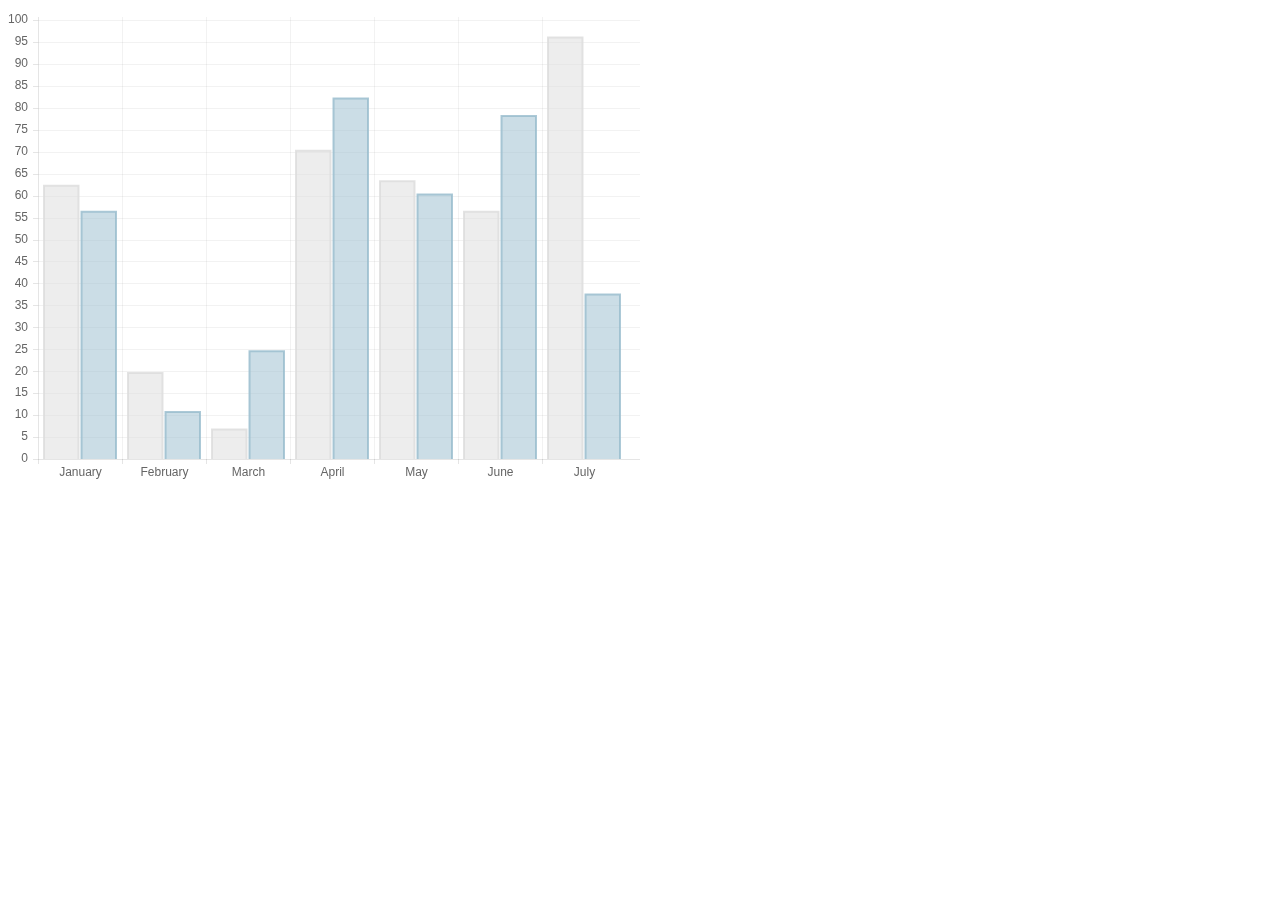
<file: Chart.js-master/samples/bar.html>
<!doctype html>
<html>
	<head>
		<title>Bar Chart</title>
		<script src="../Chart.js"></script>
	</head>
	<body>
		<div style="width: 50%">
			<canvas id="canvas" height="450" width="600"></canvas>
		</div>


	<script>
	var randomScalingFactor = function(){ return Math.round(Math.random()*100)};

	var barChartData = {
		labels : ["January","February","March","April","May","June","July"],
		datasets : [
			{
				fillColor : "rgba(220,220,220,0.5)",
				strokeColor : "rgba(220,220,220,0.8)",
				highlightFill: "rgba(220,220,220,0.75)",
				highlightStroke: "rgba(220,220,220,1)",
				data : [randomScalingFactor(),randomScalingFactor(),randomScalingFactor(),randomScalingFactor(),randomScalingFactor(),randomScalingFactor(),randomScalingFactor()]
			},
			{
				fillColor : "rgba(151,187,205,0.5)",
				strokeColor : "rgba(151,187,205,0.8)",
				highlightFill : "rgba(151,187,205,0.75)",
				highlightStroke : "rgba(151,187,205,1)",
				data : [randomScalingFactor(),randomScalingFactor(),randomScalingFactor(),randomScalingFactor(),randomScalingFactor(),randomScalingFactor(),randomScalingFactor()]
			}
		]

	}
	window.onload = function(){
		var ctx = document.getElementById("canvas").getContext("2d");
		window.myBar = new Chart(ctx).Bar(barChartData, {
			responsive : true
		});
	}

	</script>
	</body>
</html>
</file>
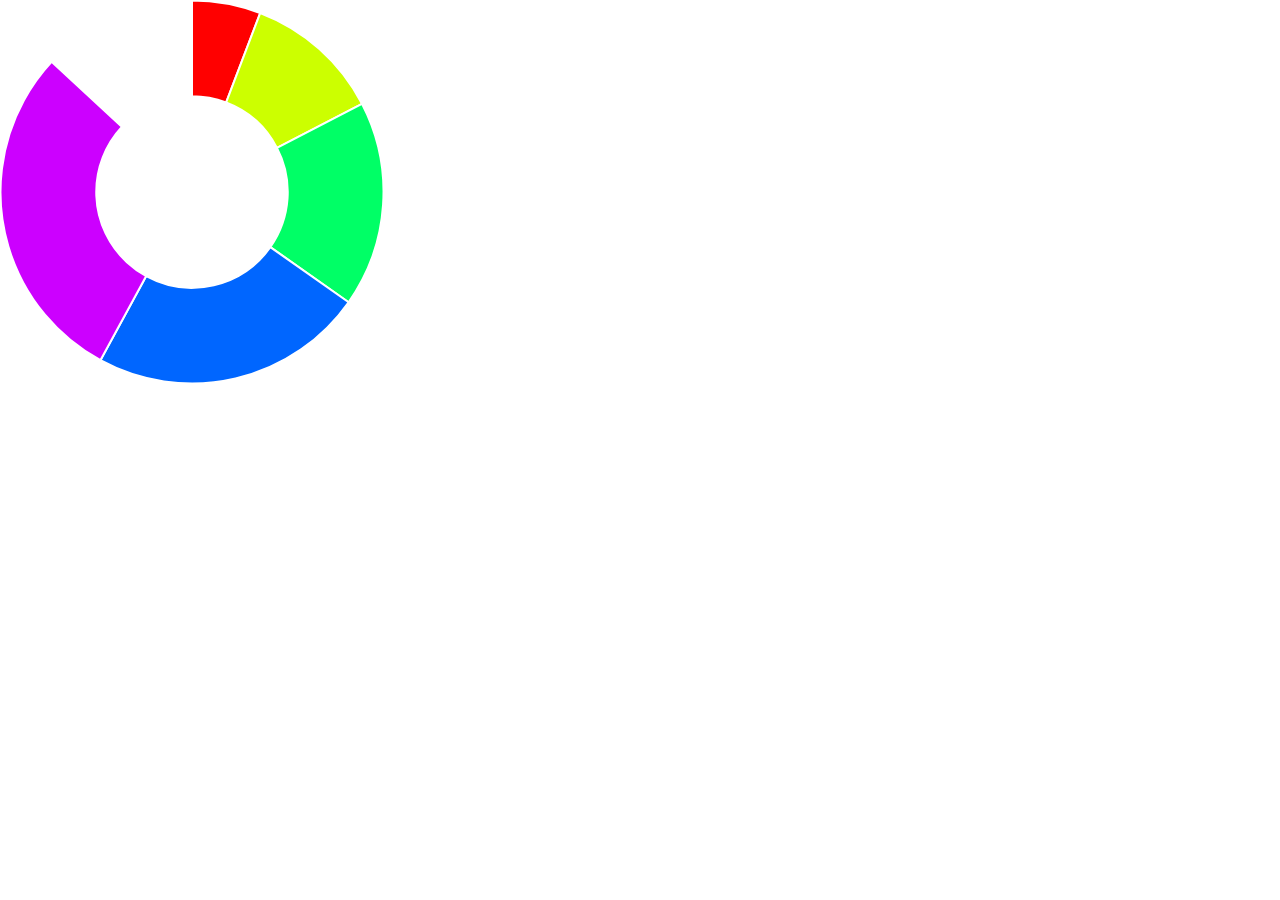
<file: Chart.js-master/samples/doughnut.color.html>
<!doctype html>
<html>
	<head>
		<title>Doughnut Chart</title>
		<script src="../src/Chart.Core.js"></script>
		<script src="../src/Chart.Doughnut.js"></script>
		<style>
			body{
				padding: 0;
				margin: 0;
			}
			#canvas-holder{
				width:30%;
			}
		</style>
	</head>
	<body>
		<div id="canvas-holder">
			<canvas id="chart-area" width="500" height="500"/>
		</div>


	<script>

		var doughnutData = [
				{
					value: 1,
					label: "One"
				},
				{
					value: 2,
					label: "Two"
				},
				{
					value: 3,
					label: "Three"
				},
				{
					value: 4,
					label: "Four"
				},
				{
					value: 5,
					label: "Five"
				}

			];

			window.onload = function(){
				var ctx = document.getElementById("chart-area").getContext("2d");
				window.myDoughnut = new Chart(ctx).Doughnut(doughnutData, {responsive : true});
			};



	</script>
	</body>
</html>
</file>
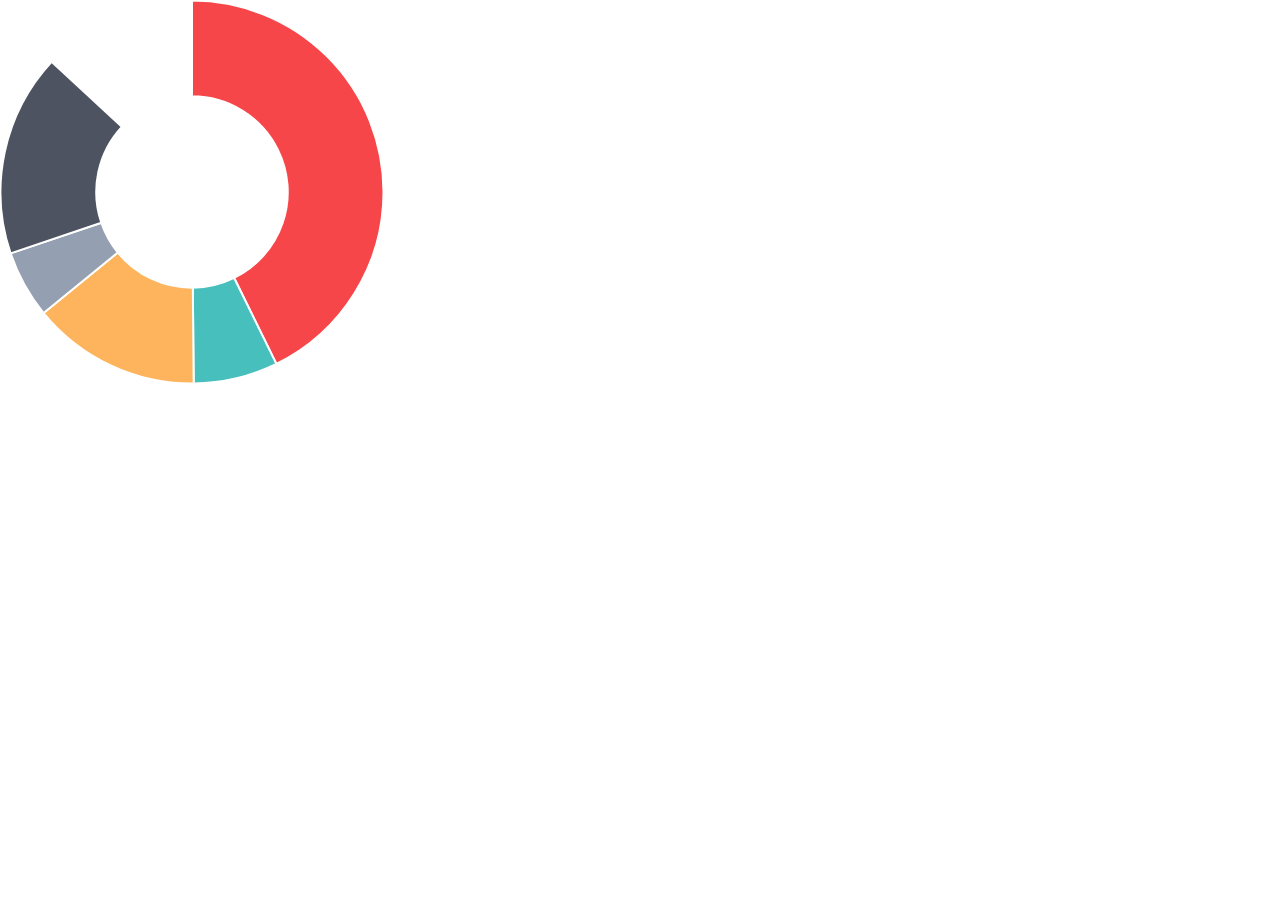
<file: Chart.js-master/samples/doughnut.html>
<!doctype html>
<html>
	<head>
		<title>Doughnut Chart</title>
		<script src="../Chart.js"></script>
		<style>
			body{
				padding: 0;
				margin: 0;
			}
			#canvas-holder{
				width:30%;
			}
		</style>
	</head>
	<body>
		<div id="canvas-holder">
			<canvas id="chart-area" width="500" height="500"/>
		</div>


	<script>

		var doughnutData = [
				{
					value: 300,
					color:"#F7464A",
					highlight: "#FF5A5E",
					label: "Red"
				},
				{
					value: 50,
					color: "#46BFBD",
					highlight: "#5AD3D1",
					label: "Green"
				},
				{
					value: 100,
					color: "#FDB45C",
					highlight: "#FFC870",
					label: "Yellow"
				},
				{
					value: 40,
					color: "#949FB1",
					highlight: "#A8B3C5",
					label: "Grey"
				},
				{
					value: 120,
					color: "#4D5360",
					highlight: "#616774",
					label: "Dark Grey"
				}

			];

			window.onload = function(){
				var ctx = document.getElementById("chart-area").getContext("2d");
				window.myDoughnut = new Chart(ctx).Doughnut(doughnutData, {responsive : true});
			};



	</script>
	</body>
</html>
</file>
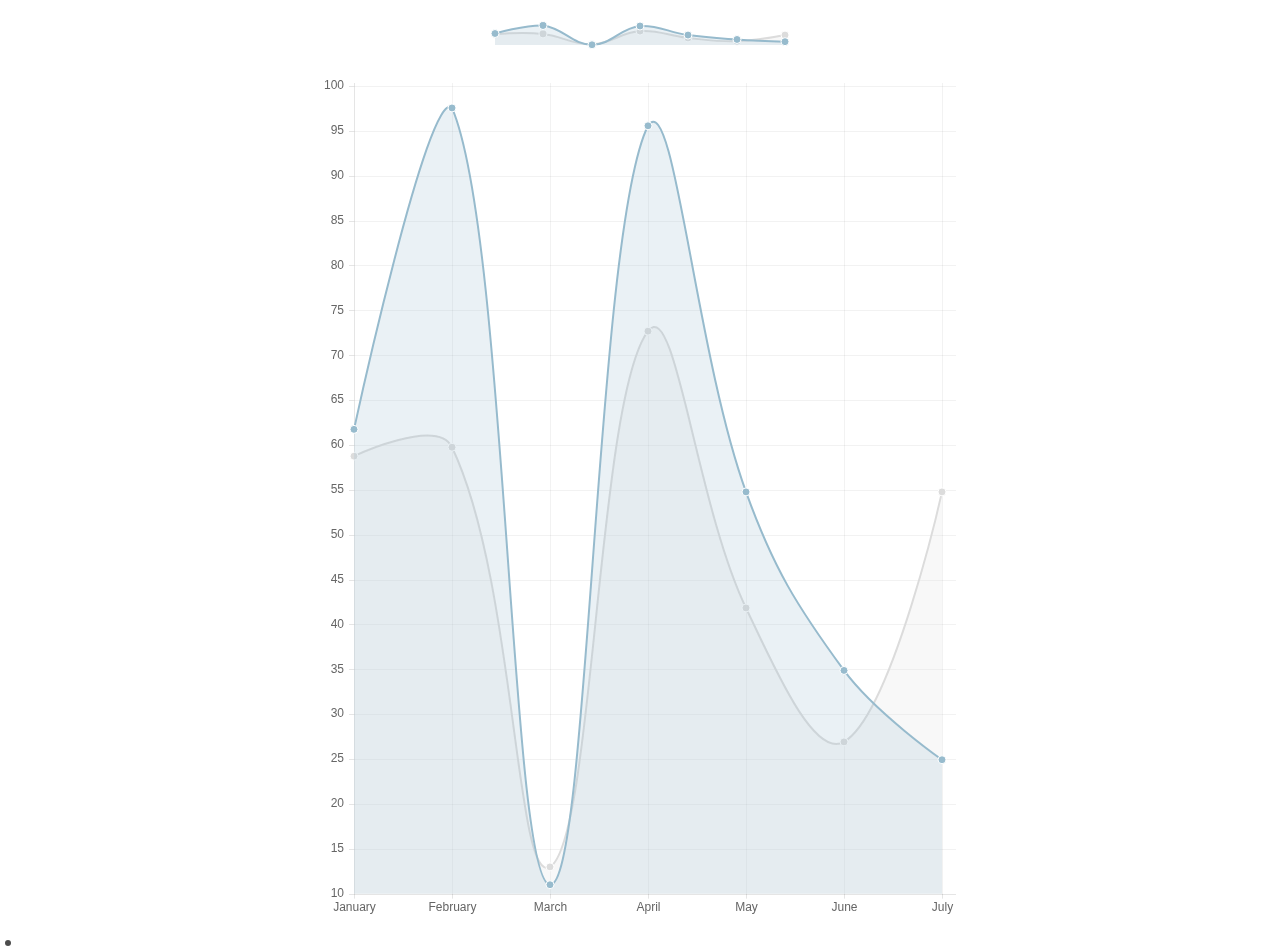
<file: Chart.js-master/samples/line-customTooltips.html>
<!doctype html>
<html>

<head>
    <title>Line Chart with Custom Tooltips</title>
    <script src="../Chart.js"></script>
    <script src="http://cdnjs.cloudflare.com/ajax/libs/jquery/2.1.3/jquery.min.js"></script>

    <style>
    #canvas-holder1 {
        width: 300px;
        margin: 20px auto;
    }
    #canvas-holder2 {
        width: 50%;
        margin: 20px 25%;
    }
    #chartjs-tooltip {
        opacity: 1;
        position: absolute;
        background: rgba(0, 0, 0, .7);
        color: white;
        padding: 3px;
        border-radius: 3px;
        -webkit-transition: all .1s ease;
        transition: all .1s ease;
        pointer-events: none;
        -webkit-transform: translate(-50%, 0);
        transform: translate(-50%, 0);
    }
   	.chartjs-tooltip-key{
   		display:inline-block;
   		width:10px;
   		height:10px;
   	}
    </style>
</head>

<body>
    <div id="canvas-holder1">
        <canvas id="chart1" width="300" height="30" />
    </div>
    <div id="canvas-holder2">
        <canvas id="chart2" width="450" height="600" />
    </div>

    <div id="chartjs-tooltip"></div>


    <script>

    Chart.defaults.global.pointHitDetectionRadius = 1;
    Chart.defaults.global.customTooltips = function(tooltip) {

        var tooltipEl = $('#chartjs-tooltip');

        if (!tooltip) {
            tooltipEl.css({
                opacity: 0
            });
            return;
        }

        tooltipEl.removeClass('above below');
        tooltipEl.addClass(tooltip.yAlign);

        var innerHtml = '';
        for (var i = tooltip.labels.length - 1; i >= 0; i--) {
        	innerHtml += [
        		'<div class="chartjs-tooltip-section">',
        		'	<span class="chartjs-tooltip-key" style="background-color:' + tooltip.legendColors[i].fill + '"></span>',
        		'	<span class="chartjs-tooltip-value">' + tooltip.labels[i] + '</span>',
        		'</div>'
        	].join('');
        }
        tooltipEl.html(innerHtml);

        tooltipEl.css({
            opacity: 1,
            left: tooltip.chart.canvas.offsetLeft + tooltip.x + 'px',
            top: tooltip.chart.canvas.offsetTop + tooltip.y + 'px',
            fontFamily: tooltip.fontFamily,
            fontSize: tooltip.fontSize,
            fontStyle: tooltip.fontStyle,
        });
    };
    var randomScalingFactor = function() {
        return Math.round(Math.random() * 100);
    };
    var lineChartData = {
        labels: ["January", "February", "March", "April", "May", "June", "July"],
        datasets: [{
            label: "My First dataset",
            fillColor: "rgba(220,220,220,0.2)",
            strokeColor: "rgba(220,220,220,1)",
            pointColor: "rgba(220,220,220,1)",
            pointStrokeColor: "#fff",
            pointHighlightFill: "#fff",
            pointHighlightStroke: "rgba(220,220,220,1)",
            data: [randomScalingFactor(), randomScalingFactor(), randomScalingFactor(), randomScalingFactor(), randomScalingFactor(), randomScalingFactor(), randomScalingFactor()]
        }, {
            label: "My Second dataset",
            fillColor: "rgba(151,187,205,0.2)",
            strokeColor: "rgba(151,187,205,1)",
            pointColor: "rgba(151,187,205,1)",
            pointStrokeColor: "#fff",
            pointHighlightFill: "#fff",
            pointHighlightStroke: "rgba(151,187,205,1)",
            data: [randomScalingFactor(), randomScalingFactor(), randomScalingFactor(), randomScalingFactor(), randomScalingFactor(), randomScalingFactor(), randomScalingFactor()]
        }]
    };

    window.onload = function() {
        var ctx1 = document.getElementById("chart1").getContext("2d");
        window.myLine = new Chart(ctx1).Line(lineChartData, {
        	showScale: false,
        	pointDot : true,
            responsive: true
        });

        var ctx2 = document.getElementById("chart2").getContext("2d");
        window.myLine = new Chart(ctx2).Line(lineChartData, {
            responsive: true
        });
    };
    </script>
</body>

</html>
</file>
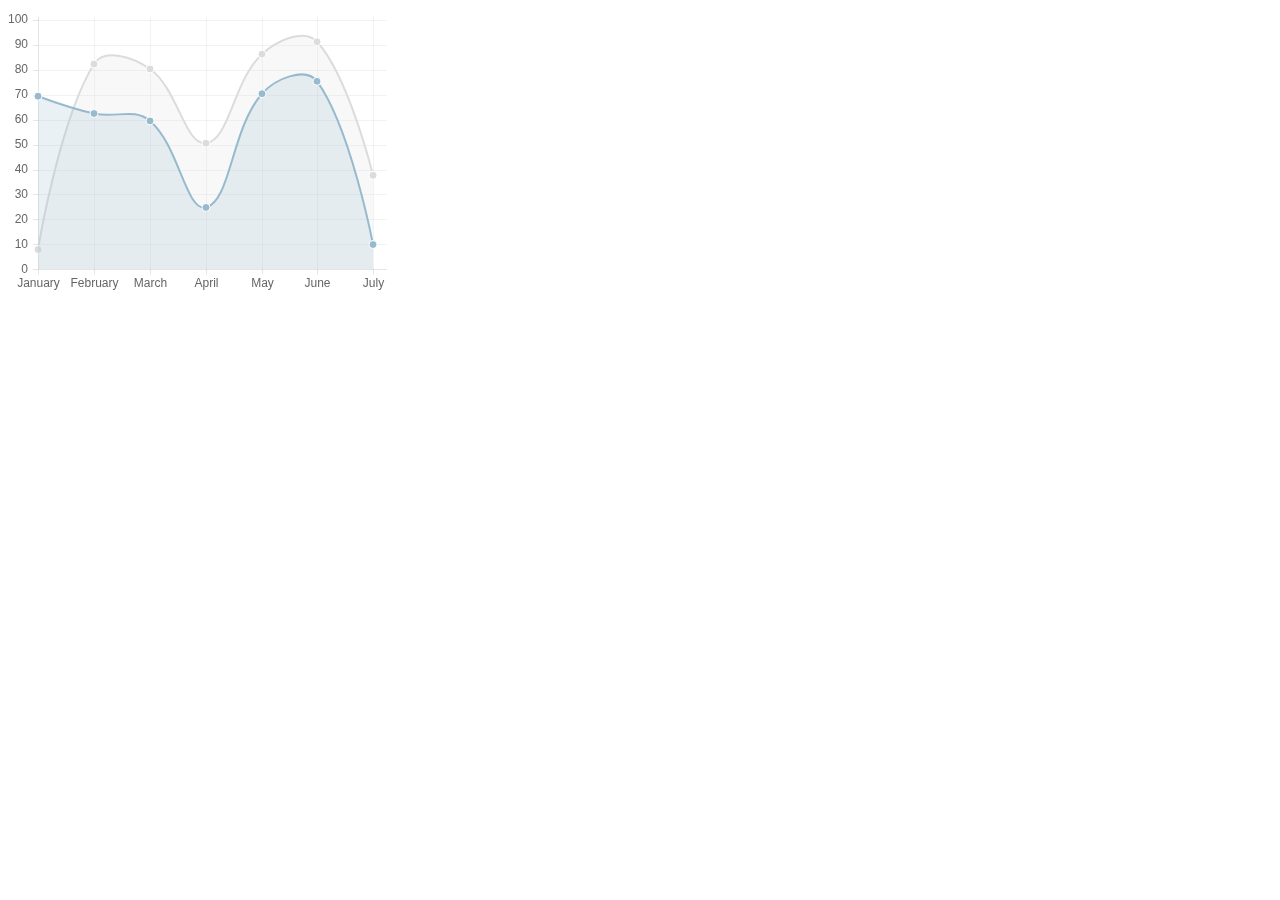
<file: Chart.js-master/samples/line.html>
<!doctype html>
<html>
	<head>
		<title>Line Chart</title>
		<script src="../Chart.js"></script>
	</head>
	<body>
		<div style="width:30%">
			<div>
				<canvas id="canvas" height="450" width="600"></canvas>
			</div>
		</div>


	<script>
		var randomScalingFactor = function(){ return Math.round(Math.random()*100)};
		var lineChartData = {
			labels : ["January","February","March","April","May","June","July"],
			datasets : [
				{
					label: "My First dataset",
					fillColor : "rgba(220,220,220,0.2)",
					strokeColor : "rgba(220,220,220,1)",
					pointColor : "rgba(220,220,220,1)",
					pointStrokeColor : "#fff",
					pointHighlightFill : "#fff",
					pointHighlightStroke : "rgba(220,220,220,1)",
					data : [randomScalingFactor(),randomScalingFactor(),randomScalingFactor(),randomScalingFactor(),randomScalingFactor(),randomScalingFactor(),randomScalingFactor()]
				},
				{
					label: "My Second dataset",
					fillColor : "rgba(151,187,205,0.2)",
					strokeColor : "rgba(151,187,205,1)",
					pointColor : "rgba(151,187,205,1)",
					pointStrokeColor : "#fff",
					pointHighlightFill : "#fff",
					pointHighlightStroke : "rgba(151,187,205,1)",
					data : [randomScalingFactor(),randomScalingFactor(),randomScalingFactor(),randomScalingFactor(),randomScalingFactor(),randomScalingFactor(),randomScalingFactor()]
				}
			]

		}

	window.onload = function(){
		var ctx = document.getElementById("canvas").getContext("2d");
		window.myLine = new Chart(ctx).Line(lineChartData, {
			responsive: true
		});
	}


	</script>
	</body>
</html>
</file>
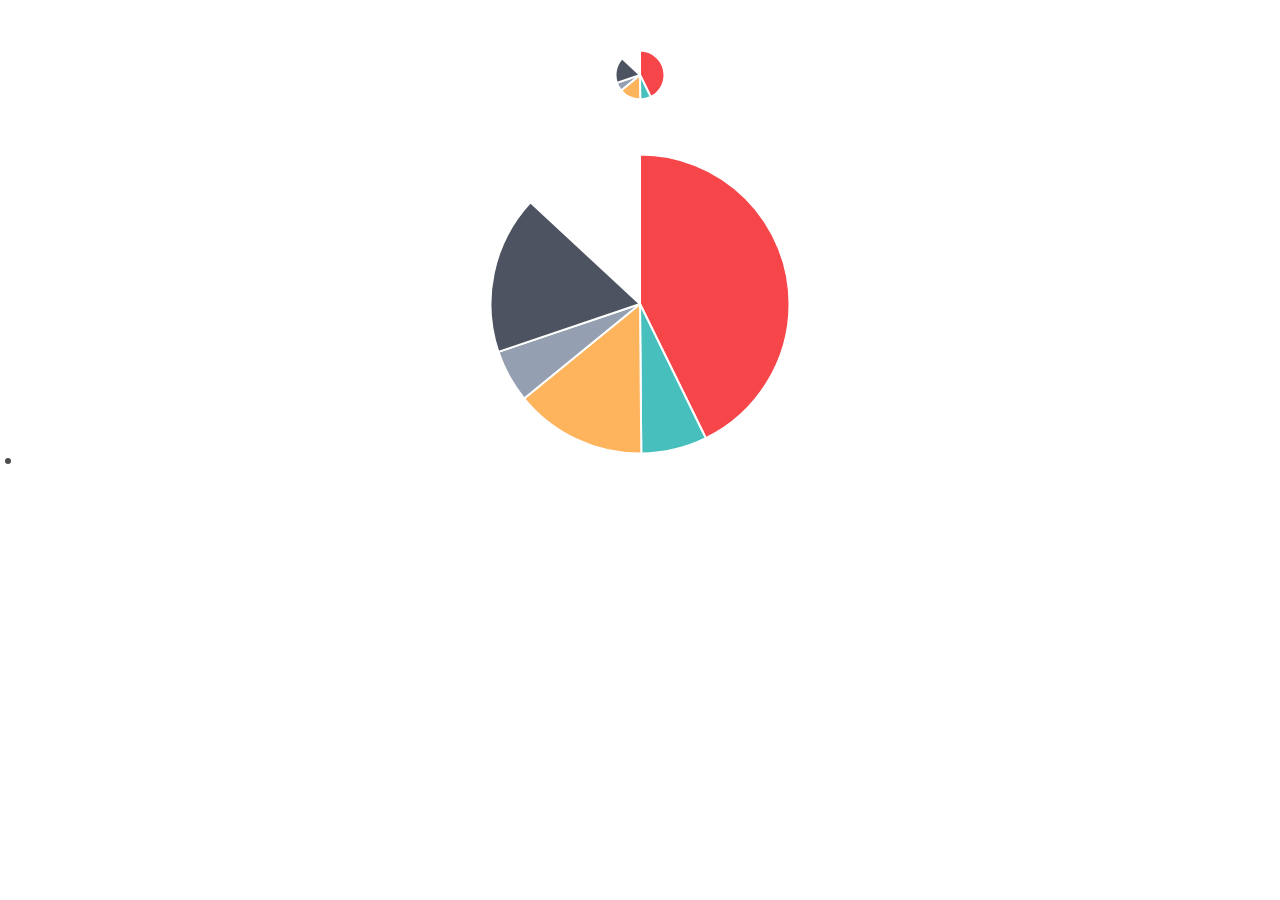
<file: Chart.js-master/samples/pie-customTooltips.html>
<!doctype html>
<html>

<head>
    <title>Pie Chart with Custom Tooltips</title>
    <script src="../Chart.js"></script>
    <script src="http://cdnjs.cloudflare.com/ajax/libs/jquery/2.1.3/jquery.min.js"></script>

    <style>
    #canvas-holder {
        width: 100%;
        margin-top: 50px;
        text-align: center;
    }
    #chartjs-tooltip {
        opacity: 1;
        position: absolute;
        background: rgba(0, 0, 0, .7);
        color: white;
        padding: 3px;
        border-radius: 3px;
        -webkit-transition: all .1s ease;
        transition: all .1s ease;
        pointer-events: none;
        -webkit-transform: translate(-50%, 0);
        transform: translate(-50%, 0);
    }
    #chartjs-tooltip.below {
        -webkit-transform: translate(-50%, 0);
        transform: translate(-50%, 0);
    }
    #chartjs-tooltip.below:before {
        border: solid;
        border-color: #111 transparent;
        border-color: rgba(0, 0, 0, .8) transparent;
        border-width: 0 8px 8px 8px;
        bottom: 1em;
        content: "";
        display: block;
        left: 50%;
        position: absolute;
        z-index: 99;
        -webkit-transform: translate(-50%, -100%);
        transform: translate(-50%, -100%);
    }
    #chartjs-tooltip.above {
        -webkit-transform: translate(-50%, -100%);
        transform: translate(-50%, -100%);
    }
    #chartjs-tooltip.above:before {
        border: solid;
        border-color: #111 transparent;
        border-color: rgba(0, 0, 0, .8) transparent;
        border-width: 8px 8px 0 8px;
        bottom: 1em;
        content: "";
        display: block;
        left: 50%;
        top: 100%;
        position: absolute;
        z-index: 99;
        -webkit-transform: translate(-50%, 0);
        transform: translate(-50%, 0);
    }
    </style>
</head>

<body>
    <div id="canvas-holder">
        <canvas id="chart-area1" width="50" height="50" />
    </div>
    <div id="canvas-holder">
        <canvas id="chart-area2" width="300" height="300" />
    </div>

    <div id="chartjs-tooltip"></div>


    <script>
    Chart.defaults.global.customTooltips = function(tooltip) {

    	// Tooltip Element
        var tooltipEl = $('#chartjs-tooltip');

        // Hide if no tooltip
        if (!tooltip) {
            tooltipEl.css({
                opacity: 0
            });
            return;
        }

        // Set caret Position
        tooltipEl.removeClass('above below');
        tooltipEl.addClass(tooltip.yAlign);

        // Set Text
        tooltipEl.html(tooltip.text);

        // Find Y Location on page
        var top;
        if (tooltip.yAlign == 'above') {
            top = tooltip.y - tooltip.caretHeight - tooltip.caretPadding;
        } else {
            top = tooltip.y + tooltip.caretHeight + tooltip.caretPadding;
        }

        // Display, position, and set styles for font
        tooltipEl.css({
            opacity: 1,
            left: tooltip.chart.canvas.offsetLeft + tooltip.x + 'px',
            top: tooltip.chart.canvas.offsetTop + top + 'px',
            fontFamily: tooltip.fontFamily,
            fontSize: tooltip.fontSize,
            fontStyle: tooltip.fontStyle,
        });
    };

    var pieData = [{
        value: 300,
        color: "#F7464A",
        highlight: "#FF5A5E",
        label: "Red"
    }, {
        value: 50,
        color: "#46BFBD",
        highlight: "#5AD3D1",
        label: "Green"
    }, {
        value: 100,
        color: "#FDB45C",
        highlight: "#FFC870",
        label: "Yellow"
    }, {
        value: 40,
        color: "#949FB1",
        highlight: "#A8B3C5",
        label: "Grey"
    }, {
        value: 120,
        color: "#4D5360",
        highlight: "#616774",
        label: "Dark Grey"
    }];

    window.onload = function() {
        var ctx1 = document.getElementById("chart-area1").getContext("2d");
        window.myPie = new Chart(ctx1).Pie(pieData);

        var ctx2 = document.getElementById("chart-area2").getContext("2d");
        window.myPie = new Chart(ctx2).Pie(pieData);
    };
    </script>
</body>

</html>
</file>
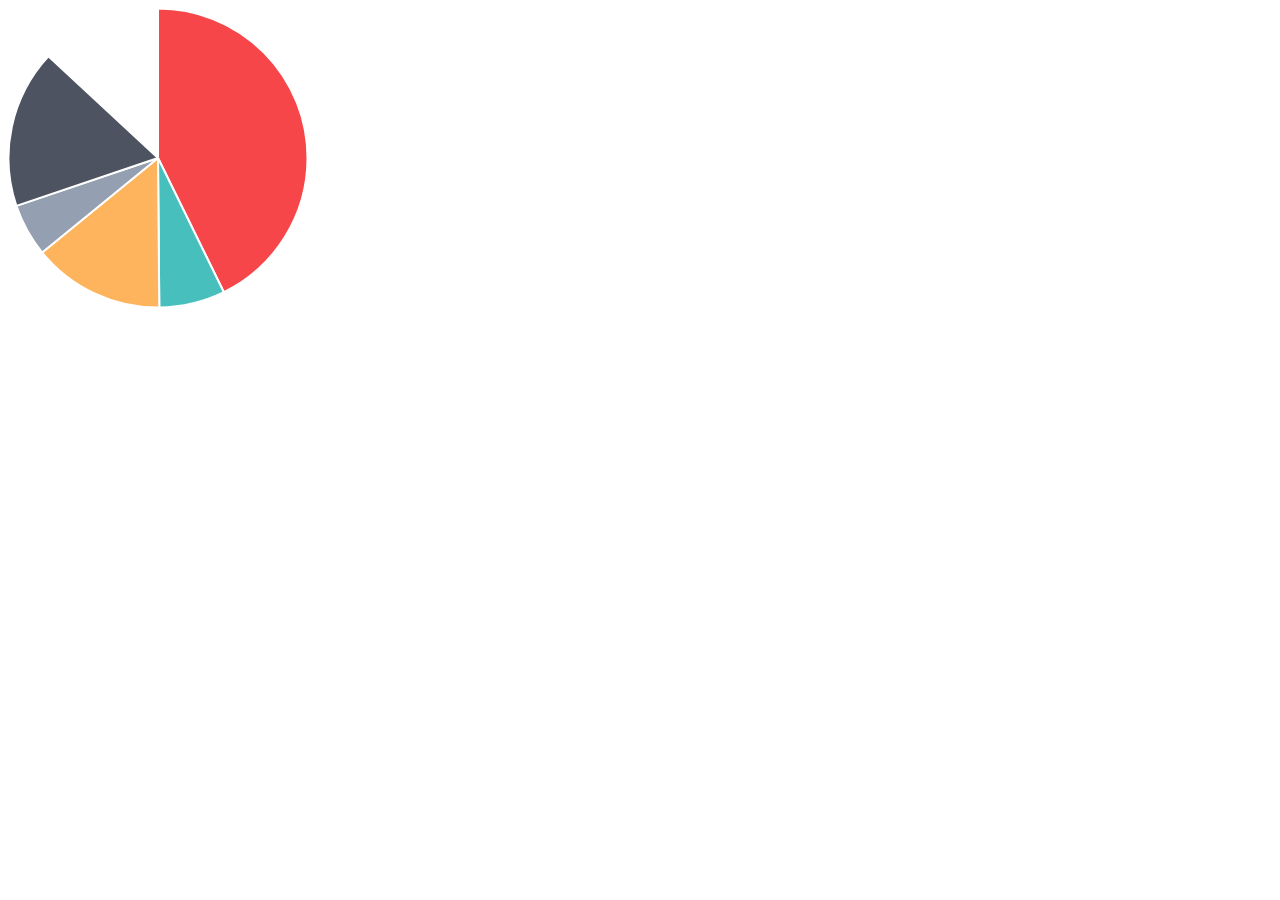
<file: Chart.js-master/samples/pie.html>
<!doctype html>
<html>
	<head>
		<title>Pie Chart</title>
		<script src="../Chart.js"></script>
	</head>
	<body>
		<div id="canvas-holder">
			<canvas id="chart-area" width="300" height="300"/>
		</div>


	<script>

		var pieData = [
				{
					value: 300,
					color:"#F7464A",
					highlight: "#FF5A5E",
					label: "Red"
				},
				{
					value: 50,
					color: "#46BFBD",
					highlight: "#5AD3D1",
					label: "Green"
				},
				{
					value: 100,
					color: "#FDB45C",
					highlight: "#FFC870",
					label: "Yellow"
				},
				{
					value: 40,
					color: "#949FB1",
					highlight: "#A8B3C5",
					label: "Grey"
				},
				{
					value: 120,
					color: "#4D5360",
					highlight: "#616774",
					label: "Dark Grey"
				}

			];

			window.onload = function(){
				var ctx = document.getElementById("chart-area").getContext("2d");
				window.myPie = new Chart(ctx).Pie(pieData);
			};



	</script>
	</body>
</html>
</file>
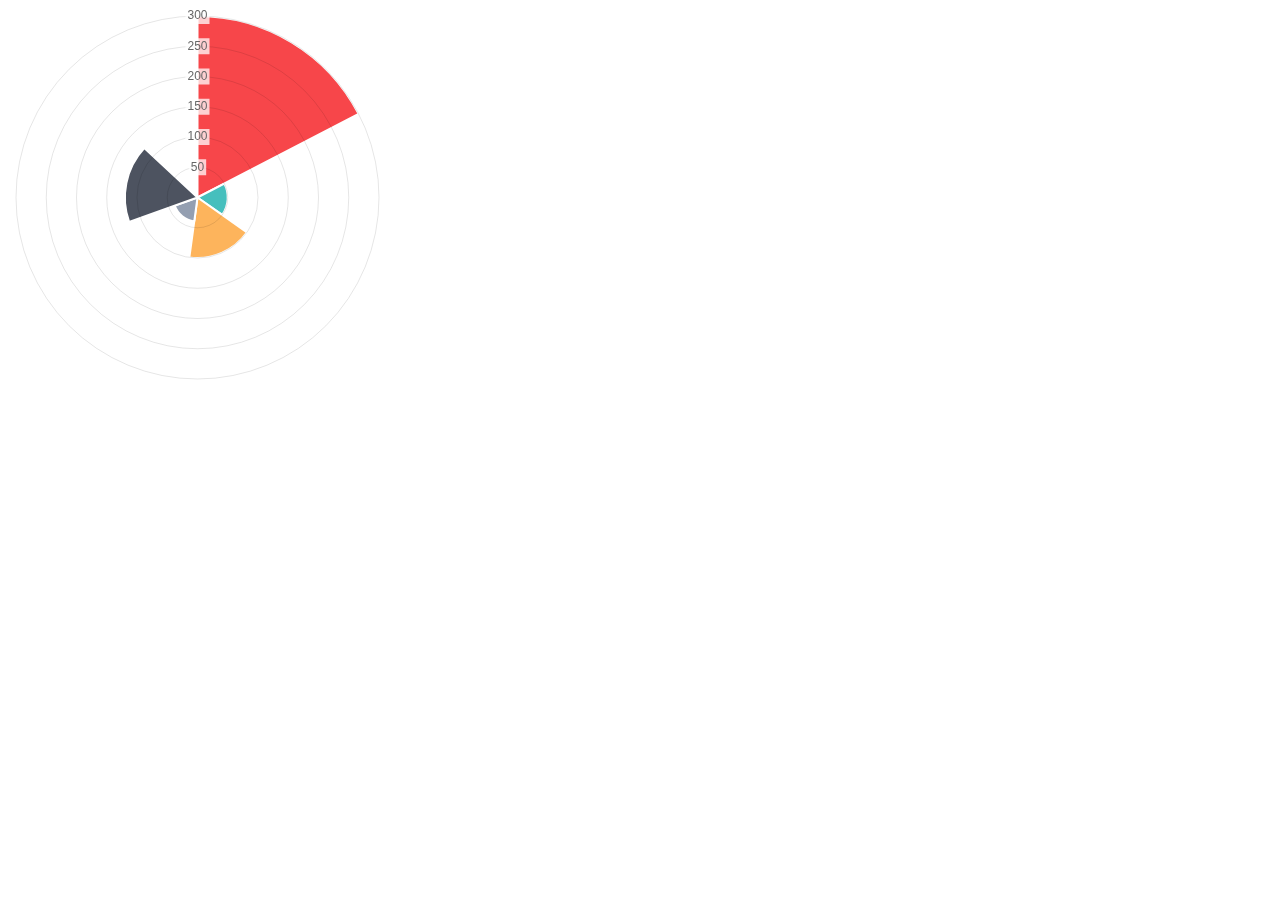
<file: Chart.js-master/samples/polar-area.html>
<!doctype html>
<html>
	<head>
		<title>Polar Area Chart</title>
		<script src="../Chart.js"></script>
	</head>
	<body>
		<div id="canvas-holder" style="width:30%">
			<canvas id="chart-area" width="300" height="300"/>
		</div>


	<script>

		var polarData = [
				{
					value: 300,
					color:"#F7464A",
					highlight: "#FF5A5E",
					label: "Red"
				},
				{
					value: 50,
					color: "#46BFBD",
					highlight: "#5AD3D1",
					label: "Green"
				},
				{
					value: 100,
					color: "#FDB45C",
					highlight: "#FFC870",
					label: "Yellow"
				},
				{
					value: 40,
					color: "#949FB1",
					highlight: "#A8B3C5",
					label: "Grey"
				},
				{
					value: 120,
					color: "#4D5360",
					highlight: "#616774",
					label: "Dark Grey"
				}

			];

			window.onload = function(){
				var ctx = document.getElementById("chart-area").getContext("2d");
				window.myPolarArea = new Chart(ctx).PolarArea(polarData, {
					responsive:true
				});
			};



	</script>
	</body>
</html>
</file>
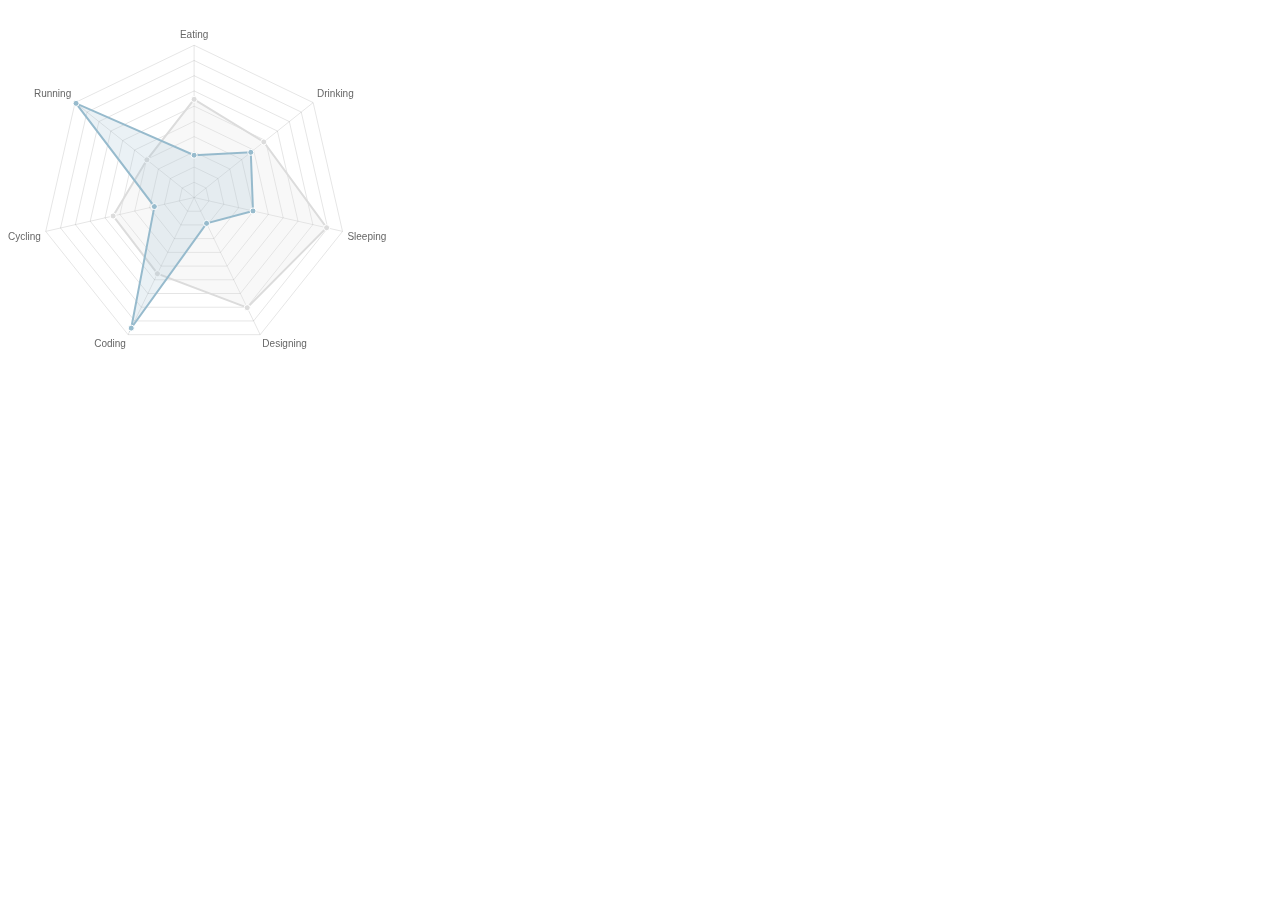
<file: Chart.js-master/samples/radar.html>
<!doctype html>
<html>
	<head>
		<title>Radar Chart</title>
		<script src="../Chart.js"></script>
		<meta name = "viewport" content = "initial-scale = 1, user-scalable = no">
		<style>
			canvas{
			}
		</style>
	</head>
	<body>
		<div style="width:30%">
			<canvas id="canvas" height="450" width="450"></canvas>
		</div>


	<script>
	var radarChartData = {
		labels: ["Eating", "Drinking", "Sleeping", "Designing", "Coding", "Cycling", "Running"],
		datasets: [
			{
				label: "My First dataset",
				fillColor: "rgba(220,220,220,0.2)",
				strokeColor: "rgba(220,220,220,1)",
				pointColor: "rgba(220,220,220,1)",
				pointStrokeColor: "#fff",
				pointHighlightFill: "#fff",
				pointHighlightStroke: "rgba(220,220,220,1)",
				data: [65,59,90,81,56,55,40]
			},
			{
				label: "My Second dataset",
				fillColor: "rgba(151,187,205,0.2)",
				strokeColor: "rgba(151,187,205,1)",
				pointColor: "rgba(151,187,205,1)",
				pointStrokeColor: "#fff",
				pointHighlightFill: "#fff",
				pointHighlightStroke: "rgba(151,187,205,1)",
				data: [28,48,40,19,96,27,100]
			}
		]
	};

	window.onload = function(){
		window.myRadar = new Chart(document.getElementById("canvas").getContext("2d")).Radar(radarChartData, {
			responsive: true
		});
	}

	</script>
	</body>
</html>
</file>
